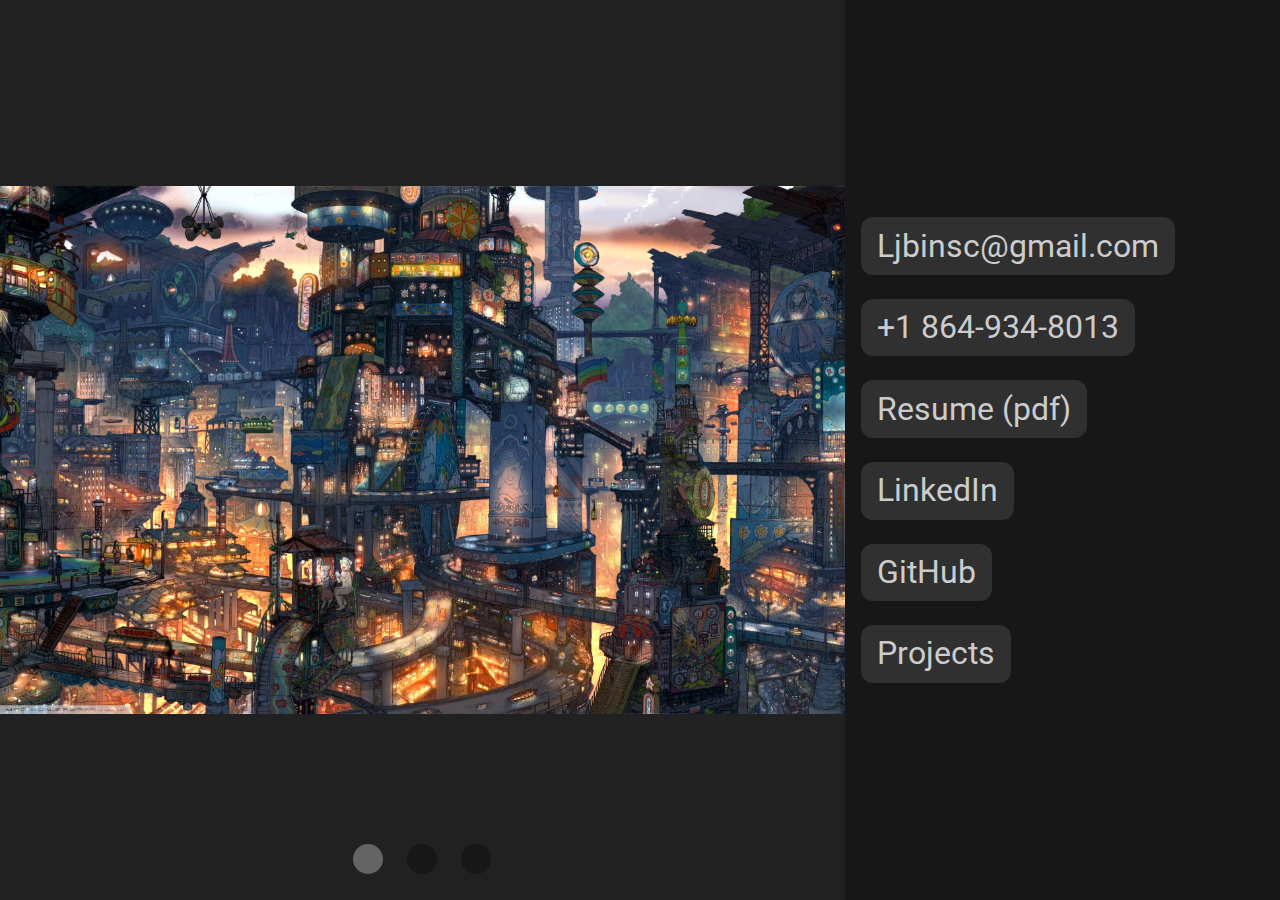
<file: index.html>
<!DOCTYPE html>
<html>
  <head>
    <meta charset="utf-8" />
    <meta http-equiv="X-UA-Compatible" content="IE=edge" />
    <title>Logan Barrow</title>
    <meta name="description" content="" />
    <meta name="viewport" content="width=device-width, initial-scale=1" />
    <link rel="preconnect" href="https://fonts.googleapis.com">
    <link href="https://fonts.googleapis.com/css2?family=Open+Sans" rel="stylesheet">
    <link href="https://fonts.googleapis.com/css2?family=Roboto" rel="stylesheet">
    <link rel="stylesheet" href="style.css" />
    <script src="main.js" defer></script>

    <script>
      /*to prevent Firefox FOUC, this must be here*/
      let FF_FOUC_FIX;
    </script>
  </head>
  <body>
      <div class="mainpage">
        <div class="slideshow">
          <div class="slides">
            <img
              id="anime-city"
              src="assets/drawn-wallpaper-city-20.jpg"
              alt="A swanky anime-like city"
            />
            <img
              id="cyber-city"
              src="assets/Screenshot (29).png"
              alt="a synthwave cityscape"
            />
            <img
              id="turin"
              src="assets/turin city.png"
              alt="Turin, an Italian city"
            />
          </div>
          <div class="navigation-button">
            <span class="dot active" onclick="changeSlide(0)"></span>
            <span class="dot" onclick="changeSlide(1)"></span>
            <span class="dot" onclick="changeSlide(2)"></span>
          </div>
        </div>

        <div class="dark-background">
          <div class="pc-text-space wrapper">
            <a href="mailto:ljbinsc@gmail.com" class="button">
              <div class="visually-hidden">click to email Logan Barrow at</div>
              Ljbinsc@gmail.com
            </a>
            <div class="button">
              <div class="visually-hidden">Logan Barrow's cell number is:</div>
              +1 864-934-8013
            </div>
            <a href="assets/Logan_Barrow_Resume.pdf" class="button">
              <div class="visually-hidden">click for Logan Barrow's</div>
              Resume (pdf)
            </a>
            <a
              href="https://www.linkedin.com/in/logan-barrow-07197020a/"
              class="button"
            >
              <div class="visually-hidden">click to go to Logan Barrow's</div>
              LinkedIn
            </a>
            <a href="https://github.com/Lesh-ee" class="button">
              <div class="visually-hidden">click to go to Logan Barrow's</div>
              GitHub
            </a>
            <a class="button">
              <div class="visually-hidden">
                click for the page about Logan Barrow's
              </div>
              Projects
            </a>
          </div>

          <div class="phone-text-space full-wrapper">
            <a href="assets/Logan_Barrow_Resume.pdf" class="button">
              <div class="visually-hidden">click for Logan Barrow's</div>
              Resume (pdf)
            </a>
            <a href="mailto:ljbinsc@gmail.com" class="button">
              <img
                src="assets/email.png"
                alt="click to email Logan Barrow at ljbinsc@gmail.com"
              />
            </a>
            <a href="tel:+1864-934-8013" class="button">
              <img
                src="assets/phone.png"
                alt="click to call Logan Barrow at +1 864-934-8013"
              />
            </a>
            <a
              href="https://www.linkedin.com/in/logan-barrow-07197020a/"
              class="button"
            >
              <img
                src="assets/linkedin.png"
                alt="click to go to Logan Barrow's linkedin"
              />
            </a>
            <a href="https://github.com/Lesh-ee" class="button">
              <img
                src="assets/github.png"
                alt="click to go to Logan Barrow's github"
              />
            </a>
            <a class="button">
              <div class="visually-hidden">
                click for the page about Logan Barrow's
              </div>
              My Projects
            </a>
          </div>
        </div>
      </div>
    </div>
  </body>
</html>
</file>
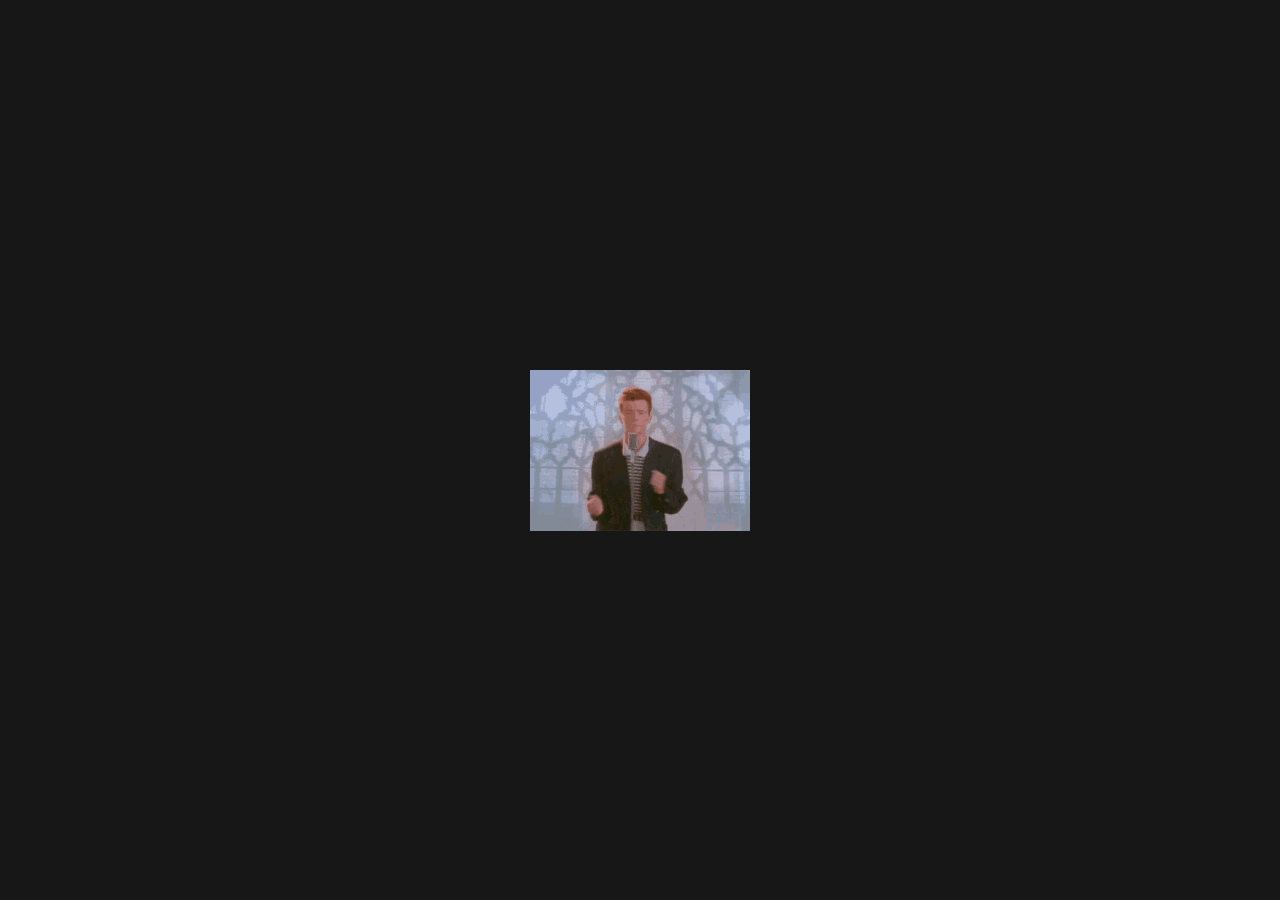
<file: privacypolicy.html>
<!DOCTYPE html>
<html>
  <head>
    <meta charset="utf-8" />
    <meta http-equiv="X-UA-Compatible" content="IE=edge" />
    <title></title>
    <meta name="description" content="" />
    <meta name="viewport" content="width=device-width, initial-scale=1" />
    <link rel="stylesheet" href="style.css" />
  </head>
  <body>
    <div class="centerflex">
      <img src="assets/dance-moves.gif" alt="get rick rolled silly billy" />
    </div>
  </body>
</html>
</file>
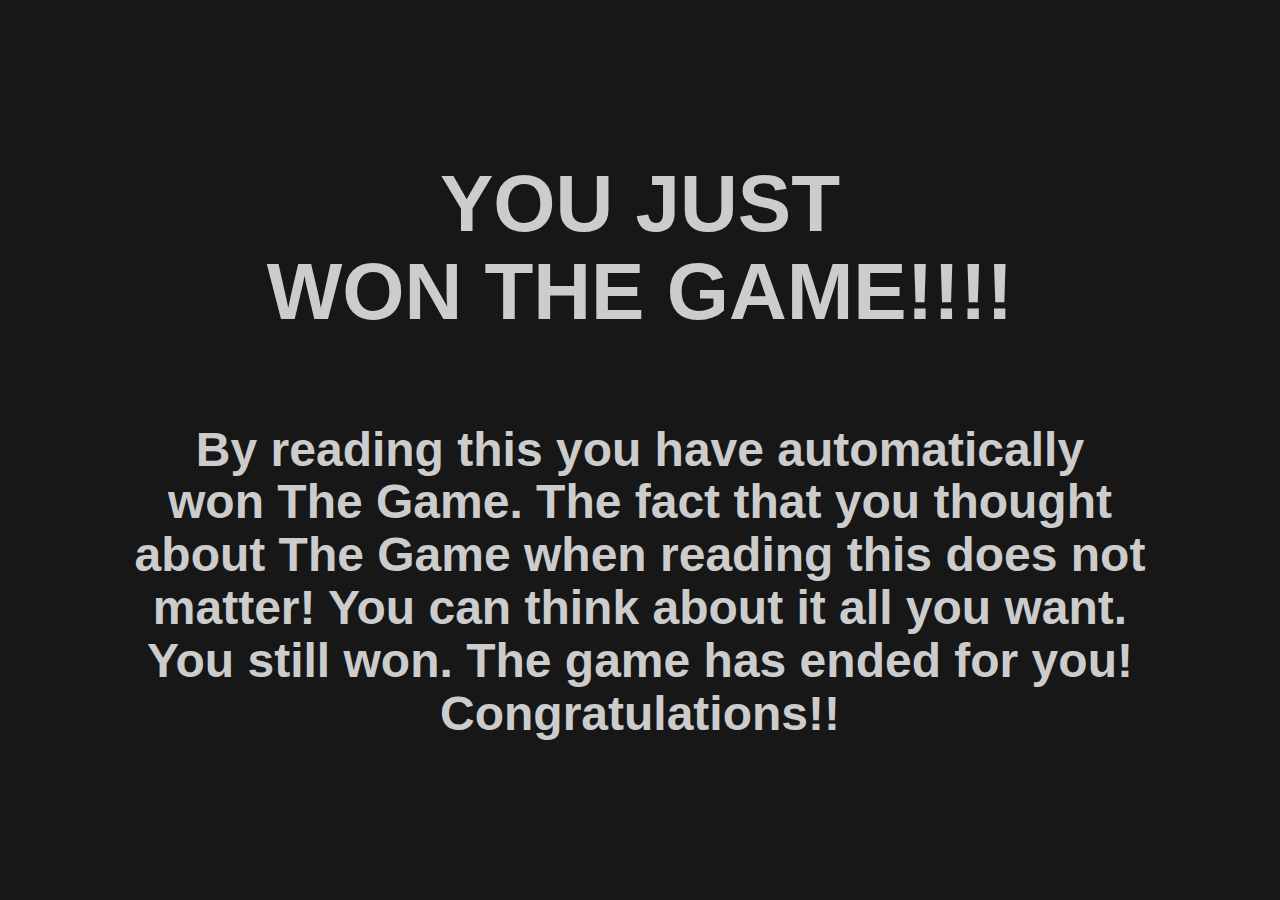
<file: terms.html>
<!DOCTYPE html>
<html>
  <head>
    <meta charset="utf-8" />
    <meta http-equiv="X-UA-Compatible" content="IE=edge" />
    <title></title>
    <meta name="description" content="" />
    <meta name="viewport" content="width=device-width, initial-scale=1" />
    <link rel="stylesheet" href="style.css" />
  </head>
  <body>
    <div class="centerflex wrapper">
      <h2 class="centered">YOU JUST</h2>
      <h2 class="centered">WON THE GAME!!!!<br /><br /></h2>
      <h3 class="centered">
        By reading this you have automatically won The Game. The fact that you
        thought about The Game when reading this does not matter! You can think
        about it all you want. You still won. The game has ended for you!
      </h3>
      <h3 class="centered">Congratulations!!</h3>
    </div>
  </body>
</html>
</file>
<file: style.css>
@view-transition {
  navigation: auto;
}

@layer reset {
  *,
  *::before,
  *::after {
    box-sizing: border-box;
  }

  html {
    -moz-text-space-size-adjust: none;
    -webkit-text-space-size-adjust: none;
    text-size-adjust: none;
  }

  body,
  h1,
  h2,
  h3,
  h4,
  p,
  figure,
  blockquote,
  dl,
  dd {
    margin: 0;
  }

  ul,
  [role="list"] {
    list-style: none;
    margin: 0;
    padding: 0;
  }

  body {
    min-block-size: 100vh;
    line-height: 1.6;
  }

  h1,
  h2,
  h3,
  button,
  input,
  label {
    line-height: 1.1;
  }

  h1,
  h2,
  h3,
  h4 {
    text-wrap: balance;
  }

  h1 {
    font-size: 3rem;
  }

  p,
  li {
    text-wrap: pretty;
  }

  img,
  picture {
    max-inline-size: 100%;
    display: block;
  }

  input,
  button,
  textarea,
  select {
    font: inherit;
  }
}

@layer base {
  :root {
    --clr-white: #fff;

    --clr-gray-100: #ccc;
    --clr-gray-300: #646464;
    --clr-gray-400: #303030;
    --clr-gray-500: #212121;
    --clr-gray-600: #171717;

    --clr-clemson-orange: #f56600;
    --clr-clemson-purple: #522d80;

    --br-100: 0.25rem;
    --br-200: 0.5rem;
    --br-300: 0.75rem;

    --ff-body: "Roboto", sans-serif;

    --fs-300: 0.875rem;
    --fs-400: 1rem;
    --fs-500: 1.125rem;
    --fs-600: 1.25rem;
    --fs-700: 1.5rem;
    --fs-800: 2rem;
    --fs-900: 3.75rem;
    --fs-1000: 3.75rem;

    @media (width > 760px) {
      --fs-500: 1.25rem;
      --fs-600: 1.5rem;
      --fs-700: 2rem;
      --fs-800: 3rem;
      --fs-900: 5rem;
      --fs-1000: 7.5rem;
    }
  }

  :root {
    /*dont *need* the second root but shoutout to @media's for removing the funny text colors*/
    --text-main: var(--clr-gray-100);
    --text-high-contrast: var(--clr-white);
    --text-accent: var(--clr-clemson-purple);

    --background-main: var(--clr-gray-500);
    --background-dark: var(--clr-gray-600);
    --background-light: var(--clr-gray-400);
    --background-highlight: var(--clr-gray-300);
    --background-accent: var(--clr-clemson-orange);

    --font-size-heading-sm: var(--fs-700);
    --font-size-heading-rg: var(--fs-800);
    --font-size-heading-lg: var(--fs-900);
    --font-size-heading-xl: var(--fs-1000);

    --font-size-sm: var(--fs-300);
    --font-size-regular: var(--fs-400);
    --font-size-md: var(--fs-500);
    --font-size-lg: var(--fs-600);
    --font-size-xl: var(--fs-700);

    --border-radius-sm: var(--br-100);
    --border-radius-md: var(--br-200);
    --border-radius-lg: var(--br-300);
  }

  /*setting the font & spacing for everything in the <html> (everything)*/
  html {
    font-family: var(--ff-body);
    line-height: 1.6;
    scroll-padding: 2rem;
  }

  h1 {
    font-size: var(--font-size-heading-xl);
  }

  h2 {
    font-size: var(--font-size-heading-lg);
  }

  h3 {
    font-size: var(--font-size-heading-rg);
  }

  body {
    font-size: var(--font-size-regular);
    background-color: var(--background-dark);
    color: var(--text-main);
  }
}

@layer layout {
  /*wrappers exist to prevent stuff from rubbing on the screen edge*/
  .wrapper {
    --wrapper-max-width: 1130px;
    &[data-width="narrow"] {
      --wrapper-max-width: 720px;
    }
    &[data-width="wide"] {
      --wrapper-max-width: 1330px;
    }

    max-width: var(--wrapper-max-width);
    margin-inline: auto;
    padding-inline: 1rem;
  }

  /*same as wrapper but also top and bottom*/
  .full-wrapper {
    --wrapper-max-width: 1130px;
    &[data-width="narrow"] {
      --wrapper-max-width: 720px;
    }
    &[data-width="wide"] {
      --wrapper-max-width: 1330px;
    }

    max-width: var(--wrapper-max-width);
    margin: auto;
    padding: 1rem;
  }

  .centerflex {
    display: flex;
    flex-direction: column;
    justify-content: center;
    align-items: center;
    height: 100vh;
  }
}

@layer components {
  .mainpage {
    display: grid;
    grid-template-areas:
      "slideshow"
      "phone-text-space";
    grid-template-rows: 33vh 67vh;
    grid-template-columns: 100vw;
  }

  .slideshow {
    grid-area: slideshow;
    width: 100%;
    height: 100%;
    position: relative;
    overflow: hidden;
    background-color: var(--background-main);
  }

  .slides img {
    object-fit: contain;
    position: absolute;
    width: 100%;
    height: 100%;
    top: 0;
    left: 0;
    transition: opacity 1s ease-in-out;
  }

  .slides img:first-child {
    opacity: 1;
    z-index: 1;
  }

  .slides img:nth-child(2) {
    opacity: 0;
    z-index: 0;
  }

  .slides img:nth-child(3) {
    opacity: 0;
    z-index: 0;
  }

  .slides img:nth-child(4) {
    opacity: 0;
    z-index: 0;
  }

  .slideshow .navigation-button {
    position: absolute;
    bottom: 2vh;
    left: 0;
    width: 100%;
    text-align: center;
    z-index: 10;

    /*prevents people from realizing the nav dots are just text*/
    -webkit-user-select: none;
    -ms-user-select: none;
    user-select: none;
  }

  .dot {
    cursor: pointer;
    height: 30px;
    width: 30px;
    margin: 0 10px;
    background-color: var(--background-dark);
    border-radius: 50%;
    display: inline-block;
  }

  .active,
  .dot:hover {
    background-color: var(--background-highlight);
  }

  .pc-text-space {
    grid-area: pc-text-space;
    display: none;
  }

  .phone-text-space {
    grid-area: phone-text-space;
    display: grid;
    grid-template-columns: repeat(2, 1fr);
    grid-template-areas:
      "button-one button-one"
      "button-two button-three"
      "button-four button-five"
      "button-six button-six";

    .button:nth-child(1) {
      grid-area: button-one;
    }
    .button:nth-child(2) {
      grid-area: button-two;
    }
    .button:nth-child(3) {
      grid-area: button-three;
    }
    .button:nth-child(4) {
      grid-area: button-four;
    }
    .button:nth-child(5) {
      grid-area: button-five;
    }
    .button:nth-child(6) {
      grid-area: button-six;
    }
  }

  @media (width > 760px) {
    .mainpage {
      grid-template-areas: "slideshow  pc-text-space";
      grid-template-columns: 66vw auto;
      grid-template-rows: 100vh;
    }

    .pc-text-space {
      position: absolute;
      display: flex;
      flex-direction: column;
      align-items: flex-start;
      justify-content: center;
      height: 100%;
    }

    .phone-text-space {
      display: none;
    }
  }

  /*
  why not edit the html button class?
  this is for links, it just makes them look like buttons
  */
  .button {
    display: inline-flex;
    margin: 0.75rem 0;
    background-color: var(--background-light);
    padding: 0.2rem 1rem;
    text-decoration: none;
    color: var(--text-main);
    border-radius: var(--border-radius-lg);
    font-size: var(--font-size-heading-sm);
    cursor: pointer;

    transition: background-color 0.25s ease-in-out, color 0.25s ease-in-out,
      font-size 0.25s ease-in-out;
  }

  .button:hover,
  .button:focus-visible {
    color: var(--text-high-contrast);
    background-color: var(--background-accent);
    font-size: var(--font-size-heading-rg);
  }

  .phone-text-space .button {
    margin: 0.75rem;
    justify-content: center;
    font-size: var(--font-size-heading-rg);
    text-align: center;
  }

  .phone-text-space .button:hover,
  .phone-text-space .button:focus-visible {
    color: var(--text-high-contrast);
    background-color: var(--background-accent);
    font-size: var(--font-size-heading-lg);
  }

  .pc-text-space button {
    border: none;
  }

  .footer {
    text-align: center;
    position: absolute;
    margin-top: 0.5rem;
  }
}

@layer utilities {
  /*
  any chunk of text can sit inside something with this class
  this way it won't be seen and say, make buttons absolutely massive
  yet a vision impaired person can use their e-reader
  and fully understand what happens if they press said button
  */
  .visually-hidden {
    clip: rect(0 0 0 0);
    clip-path: inset(50%);
    height: 1px;
    overflow: hidden;
    position: absolute;
    white-space: nowrap;
    width: 1px;
  }

  .popup {
    position: relative;
  }

  .popup .popup-text {
    display: none;
    width: 160px;
    background-color: var(--background-highlight);
    color: #fff;
    text-align: center;
    border-radius: 6px;
    padding: 8px 0;
    position: absolute;
    z-index: 1;
    bottom: 125%;
    left: 50%;
    margin-left: -80px;
    font-size: var(--font-size-md);
  }
  .popup .popup-text::after {
    content: "";
    position: absolute;
    top: 100%;
    left: 50%;
    margin-left: -5px;
    border-width: 5px;
    border-style: solid;
    border-color: var(--background-highlight) transparent transparent
      transparent;
  }

  .popup .show {
    display: block;
  }

  .dark-background {
    background-color: var(--background-dark);
    position: relative;
  }

  .display-none {
    display: none;
  }

  .centered {
    text-align: center;
  }

  .full-height {
    height: 100vh;
  }
}
</file>
